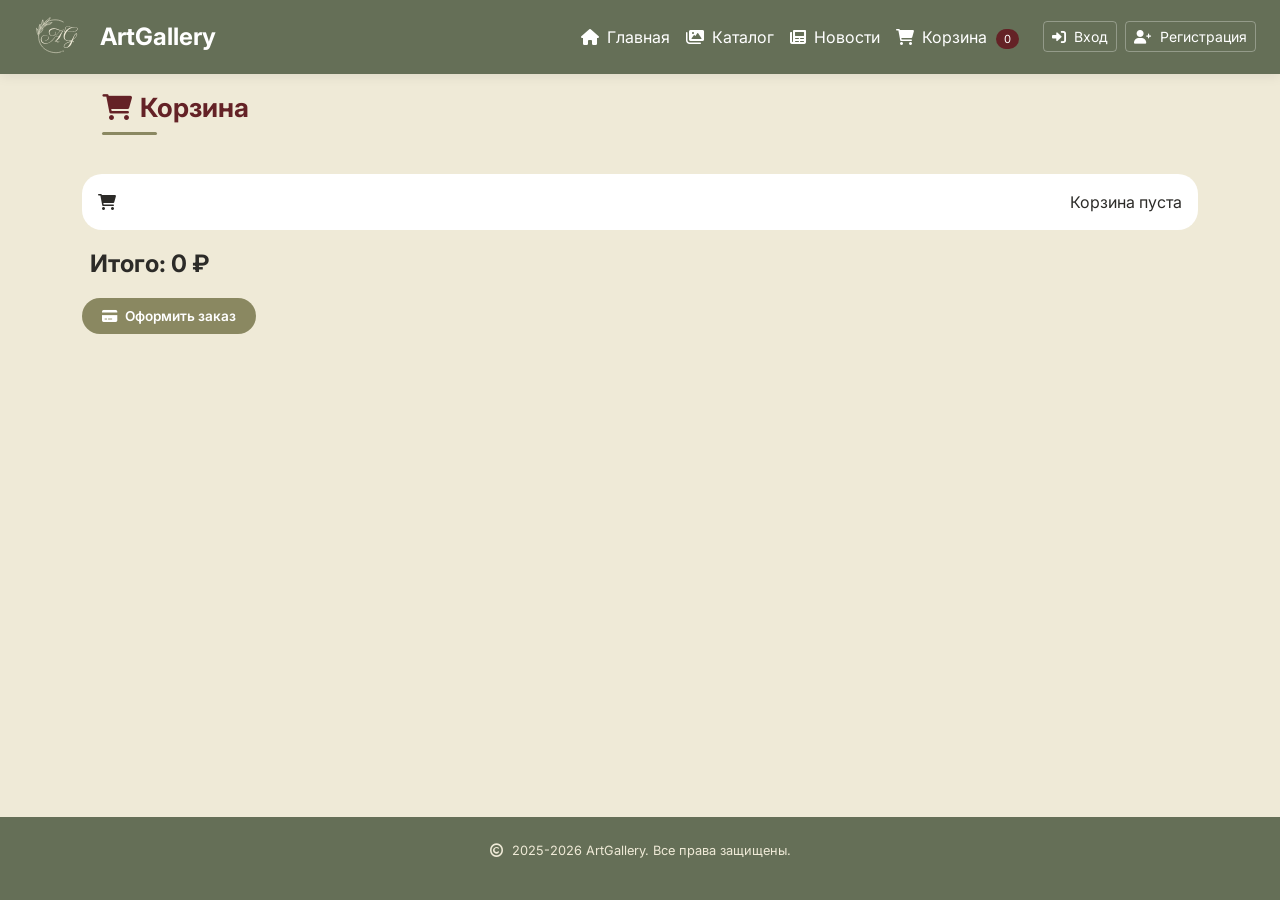
<file: cart.html>
<!DOCTYPE html>
<html lang="ru">
<head>
    <meta charset="UTF-8" />
    <meta name="viewport" content="width=device-width, initial-scale=1.0, user-scalable=yes" />
    <title>ArtGallery — Корзина</title>
    <link href="https://cdn.jsdelivr.net/npm/bootstrap@5.3.8/dist/css/bootstrap.min.css" rel="stylesheet" />
    <link rel="stylesheet" href="https://cdnjs.cloudflare.com/ajax/libs/font-awesome/6.0.0-beta3/css/all.min.css" />
    <link rel="stylesheet" href="style.css" />
    <link rel="icon" type="image/svg+xml" href="img/logo.svg" />
    <style>
        html, body { height: 100%; margin: 0; padding: 0; }
        body { display: flex; flex-direction: column; min-height: 100vh; }
        .main-flex-wrapper { flex: 1 0 auto; }
        footer { flex-shrink: 0; margin-top: auto; }
        .cart-container { min-height: calc(100vh - 200px); display: flex; flex-direction: column; }
        .cart-content { flex: 1; }
    </style>
</head>
<body>
    <nav class="navbar navbar-dark fixed-top" style="background-color: #656f57;">
        <div class="container-fluid px-3 px-md-4">
            <a class="navbar-brand d-flex align-items-center gap-2" href="index.html">
                <img src="img/logo.svg" alt="logo" style="height: 40px;">
                <span class="fw-bold fs-4" style="color: white;">ArtGallery</span>
            </a>
            
            <div class="d-none d-md-flex align-items-center gap-4">
                <ul class="navbar-nav flex-row gap-3">
                    <li class="nav-item"><a class="nav-link text-white" href="index.html"><i class="fas fa-home me-2"></i>Главная</a></li>
                    <li class="nav-item"><a class="nav-link text-white" href="catalog.html"><i class="fas fa-images me-2"></i>Каталог</a></li>
                    <li class="nav-item"><a class="nav-link text-white" href="news.html"><i class="fas fa-newspaper me-2"></i>Новости</a></li>
                    <li class="nav-item"><a class="nav-link text-white" href="cart.html"><i class="fas fa-shopping-cart me-2"></i>Корзина <span id="cartBadgeDesktop" class="cart-badge">0</span></a></li>
                </ul>
                <div class="auth-buttons d-flex gap-2">
                    <button class="btn btn-outline-light btn-sm" onclick="showLoginModal()"><i class="fas fa-sign-in-alt me-1"></i> Вход</button>
                    <button class="btn btn-outline-light btn-sm" onclick="showRegisterModal()"><i class="fas fa-user-plus me-1"></i> Регистрация</button>
                </div>
                <div class="user-info d-none align-items-center gap-3" style="display: none;">
                    <i class="fas fa-user-circle text-white" style="font-size: 32px;"></i>
                    <span class="user-name text-white fw-bold"></span>
                    <button class="btn btn-outline-light btn-sm" onclick="logoutUser()"><i class="fas fa-sign-out-alt me-1"></i> Выйти</button>
                </div>
            </div>
            
            <button class="navbar-toggler d-md-none" type="button" data-bs-toggle="offcanvas" data-bs-target="#offcanvasNavbar" aria-controls="offcanvasNavbar" aria-label="Toggle navigation" style="background: rgba(255,255,255,0.2); border: 1px solid rgba(255,255,255,0.3);">
                <span class="navbar-toggler-icon"></span>
            </button>
            
            <div class="offcanvas offcanvas-end" tabindex="-1" id="offcanvasNavbar" aria-labelledby="offcanvasNavbarLabel" style="background-color: #656f57;">
                <div class="offcanvas-header border-bottom border-light">
                    <h5 class="offcanvas-title text-white" id="offcanvasNavbarLabel">ArtGallery</h5>
                    <button type="button" class="btn-close btn-close-white" data-bs-dismiss="offcanvas" aria-label="Close"></button>
                </div>
                <div class="offcanvas-body d-flex flex-column">
                    <div class="user-info-mobile-top text-center mb-4" style="display: none; cursor: pointer;" onclick="goToProfile(); closeOffcanvasManual()">
                        <i class="fas fa-user-circle text-white" style="font-size: 60px;"></i>
                        <div class="text-white mt-2 fw-bold user-name" style="font-size: 1.1rem;"></div>
                    </div>
                    
                    <div class="auth-buttons-mobile-top text-center mb-4" style="display: flex; flex-direction: column; gap: 10px;">
                        <button class="btn btn-outline-light w-100" onclick="showLoginModal(); closeOffcanvasManual()"><i class="fas fa-sign-in-alt me-2"></i>Вход</button>
                        <button class="btn btn-outline-light w-100" onclick="showRegisterModal(); closeOffcanvasManual()"><i class="fas fa-user-plus me-2"></i>Регистрация</button>
                    </div>
                    
                    <ul class="navbar-nav flex-grow-1 pe-3">
                        <li class="nav-item"><a class="nav-link text-white py-3" href="index.html" onclick="closeOffcanvasManual()"><i class="fas fa-home me-3"></i>Главная</a></li>
                        <li class="nav-item"><a class="nav-link text-white py-3" href="catalog.html" onclick="closeOffcanvasManual()"><i class="fas fa-images me-3"></i>Каталог</a></li>
                        <li class="nav-item"><a class="nav-link text-white py-3" href="news.html" onclick="closeOffcanvasManual()"><i class="fas fa-newspaper me-3"></i>Новости</a></li>
                        <li class="nav-item"><a class="nav-link text-white py-3" href="cart.html" onclick="closeOffcanvasManual()"><i class="fas fa-shopping-cart me-3"></i>Корзина <span id="cartBadgeMobile" class="cart-badge">0</span></a></li>
                    </ul>
                    
                    <div class="user-info-mobile-bottom mt-auto pt-3" style="display: none;">
                        <hr class="bg-light">
                        <button class="btn btn-outline-light w-100" onclick="logoutUser(); closeOffcanvasManual()"><i class="fas fa-sign-out-alt me-2"></i>Выйти</button>
                    </div>
                </div>
            </div>
        </div>
    </nav>

    <div class="main-flex-wrapper">
        <div class="container mt-5 pt-4 cart-container">
            <div class="cart-content">
                <h2 class="section-title"><i class="fas fa-shopping-cart me-2"></i>Корзина</h2>
                <div id="cart-items-list" class="mb-3"></div>
                <div class="fw-bold fs-4 mb-3" id="cart-total"><i class="fas fa- ruble-sign me-2"></i>Итого: 0 ₽</div>
                <button class="btn btn-primary-custom" id="checkoutBtn"><i class="fas fa-credit-card me-2"></i>Оформить заказ</button>
            </div>
        </div>
    </div>

    <footer>
        <div class="container text-center">
            <p><i class="far fa-copyright me-1"></i> 2025-2026 ArtGallery. Все права защищены.</p>
        </div>
    </footer>

    <div class="custom-modal" id="loginModal">
        <div class="custom-modal-dialog">
            <div class="custom-modal-content">
                <div class="custom-modal-header border-0">
                    <h5 class="custom-modal-title"><i class="fas fa-sign-in-alt me-2"></i> Вход</h5>
                    <button class="btn-close-modal" onclick="closeModal('loginModal')">✕</button>
                </div>
                <div class="custom-modal-body">
                    <form id="loginForm">
                        <div class="mb-3"><label class="form-label"><i class="fas fa-envelope me-1"></i>Email</label><input type="email" class="form-control" id="loginEmail" required placeholder="example@mail.ru"></div>
                        <div class="mb-3"><label class="form-label"><i class="fas fa-lock me-1"></i>Пароль</label><input type="password" class="form-control" id="loginPassword" required placeholder="••••••"></div>
                        <button type="submit" class="btn-primary-custom w-100"><i class="fas fa-sign-in-alt me-2"></i>Войти</button>
                    </form>
                    <hr>
                    <p class="text-center mb-0">Нет аккаунта? <a href="#" onclick="closeModal('loginModal'); showRegisterModal(); return false;"><i class="fas fa-user-plus me-1"></i>Зарегистрироваться</a></p>
                </div>
            </div>
        </div>
    </div>

    <div class="custom-modal" id="registerModal">
        <div class="custom-modal-dialog">
            <div class="custom-modal-content">
                <div class="custom-modal-header border-0">
                    <h5 class="custom-modal-title"><i class="fas fa-user-plus me-2"></i> Регистрация</h5>
                    <button class="btn-close-modal" onclick="closeModal('registerModal')">✕</button>
                </div>
                <div class="custom-modal-body">
                    <form id="regForm">
                        <div class="mb-3"><label class="form-label"><i class="fas fa-user me-1"></i>Имя</label><input type="text" class="form-control" id="regName" required placeholder="Иван Иванов"></div>
                        <div class="mb-3"><label class="form-label"><i class="fas fa-envelope me-1"></i>Email</label><input type="email" class="form-control" id="regEmail" required placeholder="example@mail.ru"></div>
                        <div class="mb-3"><label class="form-label"><i class="fas fa-phone me-1"></i>Телефон</label><input type="tel" class="form-control" id="regPhone" required placeholder="+7 (___) ___-__-__"></div>
                        <div class="mb-3"><label class="form-label"><i class="fas fa-lock me-1"></i>Пароль</label><input type="password" class="form-control" id="regPassword" required placeholder="минимум 6 символов"></div>
                        <div class="mb-3"><label class="form-label"><i class="fas fa-lock me-1"></i>Подтверждение пароля</label><input type="password" class="form-control" id="regConfirmPassword" required></div>
                        <button type="submit" class="btn-primary-custom w-100"><i class="fas fa-check-circle me-2"></i>Зарегистрироваться</button>
                    </form>
                    <hr>
                    <p class="text-center mb-0">Уже есть аккаунт? <a href="#" onclick="closeModal('registerModal'); showLoginModal(); return false;"><i class="fas fa-sign-in-alt me-1"></i>Войти</a></p>
                </div>
            </div>
        </div>
    </div>

    <div class="modal fade" id="orderModal" tabindex="-1">
        <div class="modal-dialog modal-dialog-centered">
            <div class="modal-content">
                <div class="modal-header">
                    <h5 class="modal-title"><i class="fas fa-shopping-cart me-2"></i>Оформление заказа</h5>
                    <button type="button" class="btn-close" data-bs-dismiss="modal" aria-label="Close"></button>
                </div>
                <div class="modal-body">
                    <div id="orderSummary" class="mb-3"></div>
                    <form id="orderForm">
                        <input type="text" class="form-control mb-2" id="orderAddress" placeholder="Адрес" required>
                        <input type="tel" class="form-control mb-2" id="orderPhone" placeholder="Телефон" required>
                        <input type="datetime-local" class="form-control mb-2" id="orderDateTime" required>
                        <button type="submit" class="btn btn-primary-custom w-100"><i class="fas fa-check-circle me-2"></i>Подтвердить</button>
                    </form>
                </div>
            </div>
        </div>
    </div>

    <script src="https://cdn.jsdelivr.net/npm/bootstrap@5.3.8/dist/js/bootstrap.bundle.min.js"></script>
    <script src="main.js"></script>
    <script>
        function closeOffcanvasManual() {
            const offcanvasElement = document.getElementById('offcanvasNavbar');
            if (offcanvasElement) {
                const offcanvas = bootstrap.Offcanvas.getInstance(offcanvasElement);
                if (offcanvas) offcanvas.hide();
            }
        }
        document.addEventListener('DOMContentLoaded', function() {
            document.querySelectorAll('#offcanvasNavbar a, #offcanvasNavbar button').forEach(link => {
                link.addEventListener('click', function() { setTimeout(closeOffcanvasManual, 100); });
            });
        });
    </script>
</body>
</html>
</file>
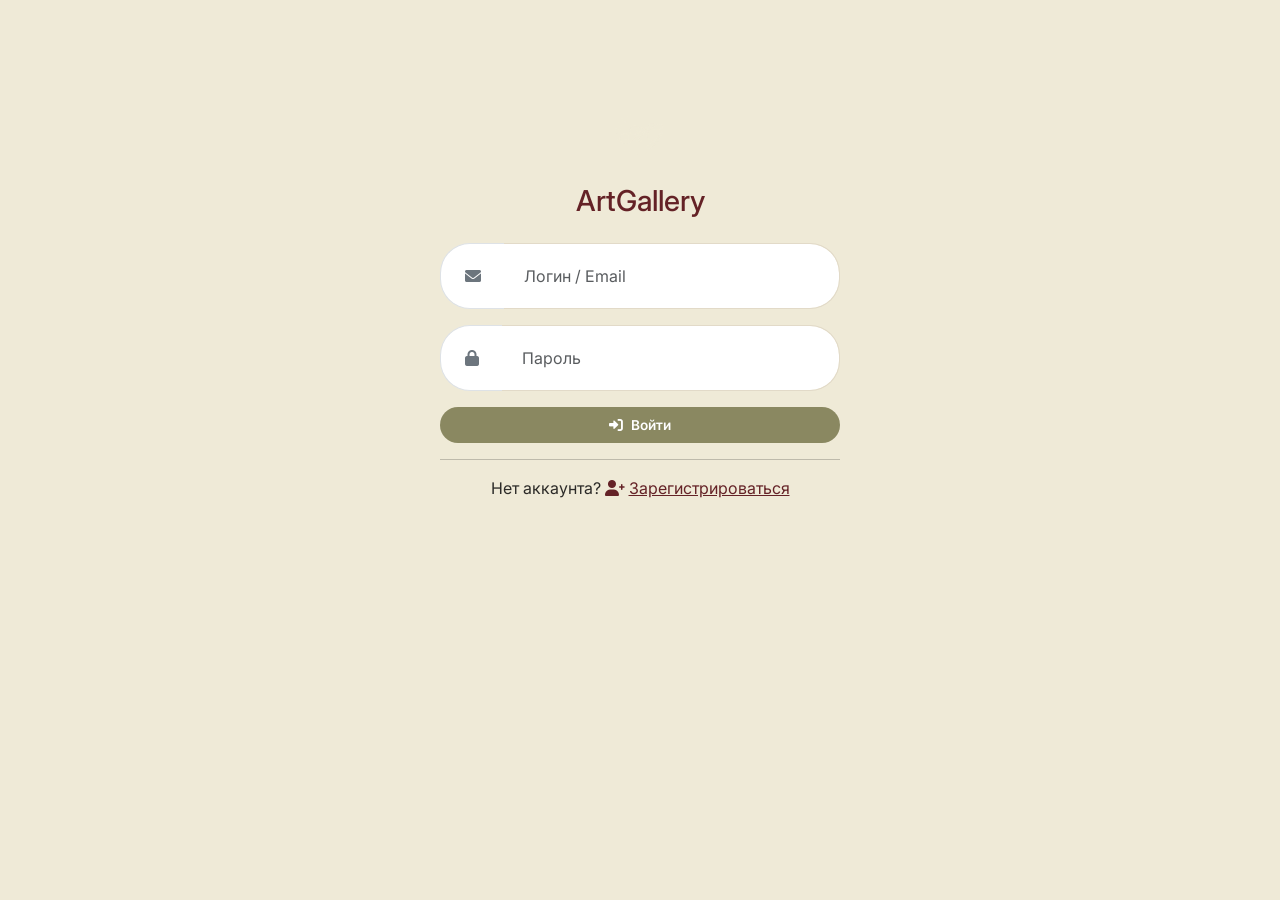
<file: login.html>
<!DOCTYPE html>
<html lang="ru">
<head>
    <meta charset="UTF-8">
    <meta name="viewport" content="width=device-width, initial-scale=1.0, user-scalable=yes">
    <title>Вход | ArtGallery</title>
    <link href="https://cdn.jsdelivr.net/npm/bootstrap@5.3.8/dist/css/bootstrap.min.css" rel="stylesheet">
    <link rel="stylesheet" href="https://cdnjs.cloudflare.com/ajax/libs/font-awesome/6.0.0-beta3/css/all.min.css">
    <link rel="stylesheet" href="style.css">
    <link rel="icon" type="image/svg+xml" href="img/logo.svg">
</head>
<body>
    <div class="container mx-auto mt-5 pt-5 px-3">
        <div class="login-card" style="max-width: 400px; margin: 0 auto;">
            <div class="login-logo text-center mb-4">
                <img src="img/logo.svg" alt="ArtGallery" style="width: 80px; height: 80px;">
                <h1 class="mt-2" style="color: #642226; font-size: 1.8rem;">ArtGallery</h1>
            </div>
            <form id="loginForm">
                <div class="mb-3">
                    <div class="input-group">
                        <span class="input-group-text bg-white border-end-0" style="border-radius: 30px 0 0 30px;"><i class="fas fa-envelope text-secondary"></i></span>
                        <input type="text" class="form-control border-start-0" id="login" placeholder="Логин / Email" required style="border-radius: 0 30px 30px 0; padding: 12px 20px;">
                    </div>
                </div>
                <div class="mb-3">
                    <div class="input-group">
                        <span class="input-group-text bg-white border-end-0" style="border-radius: 30px 0 0 30px;"><i class="fas fa-lock text-secondary"></i></span>
                        <input type="password" class="form-control border-start-0" id="password" placeholder="Пароль" required style="border-radius: 0 30px 30px 0; padding: 12px 20px;">
                    </div>
                </div>
                <button type="submit" class="btn-primary-custom w-100 py-2"><i class="fas fa-sign-in-alt me-2"></i>Войти</button>
            </form>
            <hr>
            <p class="text-center mb-0">Нет аккаунта? <a href="#" onclick="showRegisterModal()" style="color: #642226;"><i class="fas fa-user-plus me-1"></i>Зарегистрироваться</a></p>
        </div>
    </div>

    <div class="custom-modal" id="registerModal">
        <div class="custom-modal-dialog">
            <div class="custom-modal-content">
                <div class="custom-modal-header border-0">
                    <h2 class="custom-modal-title"><i class="fas fa-user-plus me-2"></i> Регистрация</h2>
                    <button class="btn-close-modal" onclick="closeModal('registerModal')">✕</button>
                </div>
                <div class="custom-modal-body">
                    <form id="regForm">
                        <div class="mb-3"><label class="form-label"><i class="fas fa-user me-1"></i>Имя</label><input type="text" class="form-control" id="regName" required placeholder="Иван Иванов"></div>
                        <div class="mb-3"><label class="form-label"><i class="fas fa-envelope me-1"></i>Email</label><input type="email" class="form-control" id="regEmail" required placeholder="example@mail.ru"></div>
                        <div class="mb-3"><label class="form-label"><i class="fas fa-phone me-1"></i>Телефон</label><input type="tel" class="form-control" id="regPhone" required placeholder="+7 (___) ___-__-__"></div>
                        <div class="mb-3"><label class="form-label"><i class="fas fa-lock me-1"></i>Пароль</label><input type="password" class="form-control" id="regPassword" required placeholder="минимум 6 символов"></div>
                        <div class="mb-3"><label class="form-label"><i class="fas fa-lock me-1"></i>Подтверждение пароля</label><input type="password" class="form-control" id="regConfirmPassword" required></div>
                        <button type="submit" class="btn-primary-custom w-100"><i class="fas fa-check-circle me-2"></i>Зарегистрироваться</button>
                    </form>
                    <hr>
                    <p class="text-center mb-0">Уже есть аккаунт? <a href="#" onclick="closeModal('registerModal'); showLoginModal(); return false;"><i class="fas fa-sign-in-alt me-1"></i>Войти</a></p>
                </div>
            </div>
        </div>
    </div>

    <script src="https://cdn.jsdelivr.net/npm/bootstrap@5.3.8/dist/js/bootstrap.bundle.min.js"></script>
    <script src="main.js"></script>
</body>
</html>
</file>
<file: style.css>
@import url('https://fonts.googleapis.com/css2?family=Inter:wght@300;400;500;600;700;800&display=swap');
@import url('https://fonts.googleapis.com/css2?family=Playfair+Display:wght@400;500;600;700;800&display=swap');

* {
    margin: 0;
    padding: 0;
    box-sizing: border-box;
}

html, body {
    height: 100%;
}

body {
    font-family: "Inter", sans-serif;
    background-color: #efead7;
    color: #2c2b28;
    display: flex;
    flex-direction: column;
    min-height: 100vh;
}

/* ===== НАВИГАЦИЯ ===== */
.navbar {
    background-color: #656f57 !important;
    padding: 12px 0;
    box-shadow: 0 2px 12px rgba(0, 0, 0, 0.08);
    position: fixed;
    top: 0;
    width: 100%;
    z-index: 1000;
}

.navbar .container-fluid {
    max-width: 1400px;
    margin: 0 auto;
    padding: 0 20px;
}

.navbar-brand {
    display: flex;
    align-items: center;
    text-decoration: none;
    gap: 12px;
}

.logo-img {
    height: 40px;
    width: auto;
}

.brand-text {
    font-family: "Playfair Display", serif;
    font-size: 1.4rem;
    font-weight: 700;
    color: white;
    letter-spacing: 1px;
}

.navbar-toggler {
    background: rgba(255, 255, 255, 0.2);
    border: 1px solid rgba(255, 255, 255, 0.3);
    border-radius: 8px;
    padding: 8px 12px;
}

.navbar-toggler:focus {
    box-shadow: none;
    outline: none;
}

.navbar-toggler-icon {
    filter: invert(1);
}

.offcanvas {
    background-color: #656f57 !important;
    width: 280px !important;
}

.offcanvas-header {
    border-bottom: 1px solid rgba(255, 255, 255, 0.2);
    padding: 16px 20px;
}

.offcanvas-title {
    color: white;
    font-family: "Playfair Display", serif;
    font-weight: 700;
    font-size: 1.3rem;
}

.btn-close-white {
    filter: brightness(0) invert(1);
    opacity: 0.8;
}

.btn-close-white:hover {
    opacity: 1;
}

.offcanvas-body {
    padding: 20px;
}

.offcanvas .nav-link {
    color: white !important;
    padding: 12px 0;
    font-size: 1rem;
    transition: all 0.3s ease;
}

.offcanvas .nav-link:hover {
    color: #efead7 !important;
    padding-left: 10px;
}

.offcanvas hr {
    border-color: rgba(255, 255, 255, 0.2);
    margin: 15px 0;
}

.cart-badge {
    background: #642226;
    border-radius: 30px;
    padding: 2px 8px;
    font-size: 0.7rem;
    margin-left: 5px;
    color: white;
    display: inline-block;
}

.auth-buttons {
    display: flex;
    gap: 10px;
    align-items: center;
}

.btn-outline-light {
    border-color: rgba(255, 255, 255, 0.3);
    color: white;
}

.btn-outline-light:hover {
    background-color: rgba(255, 255, 255, 0.2);
    border-color: rgba(255, 255, 255, 0.5);
    color: white;
}

.user-info {
    display: flex;
    align-items: center;
    gap: 15px;
}

.user-info .user-name {
    color: white;
    font-weight: 500;
}

@media (max-width: 768px) {
    .brand-text {
        font-size: 1.2rem;
    }
    .logo-img {
        height: 35px;
    }
    .navbar .container-fluid {
        padding: 0 15px;
    }
}

/* ===== МОДАЛЬНЫЕ ОКНА ===== */
.custom-modal {
    display: none;
    position: fixed;
    top: 0;
    left: 0;
    width: 100%;
    height: 100%;
    background-color: rgba(0, 0, 0, 0.5);
    z-index: 1100;
    align-items: center;
    justify-content: center;
}

.custom-modal.show {
    display: flex;
}

.custom-modal-dialog {
    width: 100%;
    max-width: 500px;
    margin: 20px;
}

.custom-modal-content {
    background: white;
    border-radius: 28px;
    overflow: hidden;
    box-shadow: 0 20px 40px rgba(0, 0, 0, 0.2);
}

.custom-modal-header {
    padding: 20px 24px 0 24px;
    display: flex;
    justify-content: space-between;
    align-items: center;
    border-bottom: none;
}

.custom-modal-title {
    color: #642226;
    font-weight: 700;
    font-size: 1.25rem;
    margin: 0;
}

.custom-modal-body {
    padding: 20px 24px 24px 24px;
}

.btn-close-modal {
    background: none;
    border: none;
    font-size: 1.5rem;
    cursor: pointer;
    color: #999;
    transition: all 0.3s ease;
    padding: 0 8px;
}

.btn-close-modal:hover {
    color: #642226;
    transform: scale(1.1);
}

.modal-backdrop {
    z-index: 1040 !important;
}

.modal {
    z-index: 1050 !important;
}

.offcanvas {
    z-index: 1060 !important;
}

/* ===== ОСНОВНОЙ КОНТЕНТ ===== */
.main-flex-wrapper {
    flex: 1 0 auto;
    width: 100%;
}

.main-content {
    margin-top: 90px;
    padding-bottom: 40px;
}

.container-mobile {
    padding-left: 18px;
    padding-right: 18px;
    max-width: 1400px;
    margin: 0 auto;
}

@media (min-width: 768px) {
    .container-mobile {
        padding-left: 30px;
        padding-right: 30px;
    }
    .main-content {
        margin-top: 100px;
    }
}

@media (max-width: 768px) {
    .main-content {
        margin-top: 80px;
    }
}

/* ===== ФУТЕР ===== */
footer {
    background-color: #656f57;
    color: #efead7;
    padding: 24px 16px;
    text-align: center;
    font-size: 0.8rem;
    width: 100%;
    flex-shrink: 0;
    margin-top: auto;
}

footer .container {
    max-width: 1400px;
    margin: 0 auto;
    padding: 0 20px;
}

/* ===== ГЕРОЙ ===== */
.hero-video-wrapper {
    position: relative;
    border-radius: 24px;
    overflow: hidden;
    margin-bottom: 2rem;
    box-shadow: 0 10px 30px rgba(0, 0, 0, 0.15);
}

.hero-video {
    width: 100%;
    height: 500px;
    object-fit: cover;
}

.hero-overlay {
    position: absolute;
    top: 0;
    left: 0;
    width: 100%;
    height: 100%;
    background: linear-gradient(135deg, rgba(100, 34, 38, 0.7), rgba(138, 136, 97, 0.7));
    display: flex;
    flex-direction: column;
    align-items: center;
    justify-content: center;
    text-align: center;
    color: white;
    padding: 20px;
}

.hero-overlay h1 {
    font-size: 3rem;
    font-weight: 800;
    margin-bottom: 1rem;
    text-shadow: 2px 2px 4px rgba(0, 0, 0, 0.3);
}

.hero-overlay p {
    font-size: 1.3rem;
    margin-bottom: 1.5rem;
}

.hero-overlay .btn-primary-custom {
    background-color: rgba(255, 255, 255, 0.2);
    border: 2px solid white;
    backdrop-filter: blur(5px);
}

.hero-overlay .btn-primary-custom:hover {
    background-color: white;
    color: #642226;
}

@media (max-width: 768px) {
    .hero-video {
        height: 400px;
    }
    .hero-overlay h1 {
        font-size: 2rem;
    }
    .hero-overlay p {
        font-size: 1rem;
    }
}

/* ===== ЗАГОЛОВКИ ===== */
.section-title {
    font-size: 1.65rem;
    font-weight: 700;
    color: #642226;
    margin-bottom: 1.2rem;
    position: relative;
    display: inline-block;
    padding: 20px;
}

.section-title:after {
    content: "";
    display: block;
    width: 55px;
    height: 3px;
    background-color: #8a8861;
    margin-top: 8px;
    border-radius: 4px;
}

@media (max-width: 576px) {
    .section-title {
        font-size: 1.4rem;
    }
}

/* ===== КНОПКИ ===== */
.btn-primary-custom {
    background-color: #8a8861;
    border: none;
    padding: 8px 20px;
    border-radius: 40px;
    font-weight: 600;
    color: white;
    transition: 0.2s;
    display: inline-block;
    width: auto;
    font-size: 0.85rem;
    cursor: pointer;
    text-decoration: none;
}

.btn-primary-custom:hover {
    background-color: #6f6d4b;
    color: white;
}

.btn-outline-custom {
    border: 1.5px solid #8a8861;
    background: transparent;
    border-radius: 40px;
    padding: 5px 14px;
    font-size: 0.75rem;
    font-weight: 500;
    display: inline-block;
    cursor: pointer;
    transition: 0.2s;
}

.btn-outline-custom:hover {
    background-color: #8a8861;
    color: white;
}

.btn-sm-custom {
    padding: 4px 12px;
    font-size: 0.7rem;
}

/* ===== КАРТОЧКИ КОМАНДЫ ===== */
.team-card {
    background-color: white;
    border-radius: 24px;
    padding: 1.5rem;
    margin-bottom: 1.2rem;
    box-shadow: 0 4px 10px rgba(0, 0, 0, 0.03);
    text-align: center;
    transition: transform 0.2s;
    height: 100%;
}

.team-card:hover {
    transform: translateY(-4px);
}

.team-avatar {
    width: 100px;
    height: 100px;
    border-radius: 50%;
    overflow: hidden;
    margin: 0 auto 1rem;
    background-color: #d6b896;
    display: flex;
    align-items: center;
    justify-content: center;
}

.team-avatar img {
    width: 100%;
    height: 100%;
    object-fit: cover;
}

@media (max-width: 576px) {
    .team-avatar {
        width: 80px;
        height: 80px;
    }
    .team-card {
        padding: 1rem;
    }
}

/* ===== СЛАЙДЕР ===== */
.slider-section {
    margin: 50px 0 40px;
    width: 100%;
    overflow: hidden;
}

.slider-section .swiper {
    width: 100%;
    padding: 50px 0;
}

.slider-section .swiper-slide {
    position: relative;
    width: 300px;
    aspect-ratio: 3/4;
    border-radius: 12px;
    box-shadow: 0 4px 8px rgba(0, 0, 0, 0.4);
    cursor: grab;
    user-select: none;
    overflow: hidden;
    background: #fff;
}

.slider-section .swiper-slide img {
    width: 100%;
    height: 100%;
    object-fit: cover;
    pointer-events: none;
}

.slider-section .caption {
    position: absolute;
    left: 0;
    bottom: 0;
    width: 100%;
    height: 70px;
    background: rgba(0, 0, 0, 0.7);
    color: #e2e2e2;
    display: flex;
    justify-content: space-between;
    align-items: center;
    padding: 10px 20px;
    transform: translateY(70px);
    transition: all 0.5s ease;
    backdrop-filter: blur(4px);
}

.slider-section .swiper-slide:hover .caption {
    transform: translateY(0);
}

.slider-section .caption h3 {
    font-size: 1.1rem;
    font-weight: 600;
    margin: 0;
}

.slider-section .caption .favorite-icon {
    color: #fff;
    font-size: 1.5rem;
    opacity: 0.65;
    transition: all 0.35s ease;
    cursor: pointer;
}

.slider-section .caption .favorite-icon.active {
    color: #ff4444;
    opacity: 1;
}

/* ===== АККОРДЕОН ===== */
.accordion-faq {
    margin: 30px 0;
}

.accordion-faq-item {
    background: white;
    border-radius: 20px;
    margin-bottom: 12px;
    overflow: hidden;
}

.accordion-faq-header {
    padding: 14px 20px;
    font-weight: 700;
    cursor: pointer;
    background: #f4f0e6;
    display: flex;
    justify-content: space-between;
    align-items: center;
}

.accordion-faq-body {
    padding: 0 20px;
    max-height: 0;
    overflow: hidden;
    transition: max-height 0.3s ease, padding 0.3s ease;
    background: white;
}

.accordion-faq-body.open {
    padding: 16px 20px;
    max-height: 300px;
}

/* ===== КОНТАКТЫ ===== */
.contact-info,
.feedback-form {
    background: white;
    border-radius: 24px;
    padding: 1.5rem;
    margin-bottom: 1.2rem;
    box-shadow: 0 4px 10px rgba(0, 0, 0, 0.03);
    height: 100%;
}

.contact-item {
    margin-bottom: 1rem;
    display: flex;
    align-items: flex-start;
    gap: 12px;
    flex-wrap: wrap;
}

.contact-label {
    font-weight: 600;
    color: #656f57;
    min-width: 100px;
}

.contact-detail {
    color: #2c2b28;
}

.contact-sub {
    font-size: 0.75rem;
    color: #8a8861;
    margin-top: 2px;
    display: block;
}

.social-links {
    display: flex;
    gap: 15px;
    margin-top: 15px;
    flex-wrap: wrap;
}

.social-link {
    display: inline-flex;
    align-items: center;
    gap: 8px;
    color: #656f57;
    text-decoration: none;
    font-size: 0.85rem;
    transition: 0.2s;
}

.social-link:hover {
    color: #642226;
}

/* ===== ФИЛЬТР ===== */
.filter-bar {
    background: white;
    border-radius: 40px;
    padding: 12px 20px;
    margin-bottom: 1.5rem;
    display: flex;
    gap: 20px;
    flex-wrap: wrap;
    justify-content: space-between;
    align-items: center;
}

.filter-badge {
    background: transparent;
    padding: 6px 0;
    font-size: 0.85rem;
    cursor: pointer;
    position: relative;
    color: #2c2b28;
    font-weight: 500;
}

.filter-badge::after {
    content: "";
    position: absolute;
    bottom: -3px;
    left: 50%;
    width: 0%;
    background: #8a8861;
    height: 2px;
    transition: 0.3s ease-in-out;
}

.filter-badge:hover::after {
    width: 100%;
    left: 0;
}

.filter-badge.active-filter {
    color: #642226;
    font-weight: 600;
}

.filter-badge.active-filter::after {
    width: 100%;
    left: 0;
    background: #642226;
    height: 2.5px;
}

.search-input,
.sort-select {
    border: 1px solid #e2dac8;
    border-radius: 30px;
    padding: 6px 12px;
    font-size: 0.75rem;
    background: white;
}

.search-input {
    width: 200px;
}

@media (max-width: 576px) {
    .filter-bar {
        flex-direction: column;
        align-items: stretch;
        border-radius: 24px;
        gap: 12px;
    }
    .search-input {
        width: 100%;
    }
}

/* ===== КАРТОЧКИ ТОВАРОВ ===== */
.artwork-grid-card {
    background: white;
    border-radius: 28px;
    overflow: hidden;
    margin-bottom: 1.5rem;
    box-shadow: 0 10px 20px rgba(0, 0, 0, 0.05);
    transition: transform 0.25s ease;
    cursor: pointer;
    height: 100%;
    display: flex;
    flex-direction: column;
}

.artwork-grid-card:hover {
    transform: translateY(-6px);
}

.artwork-image-area {
    background: linear-gradient(145deg, #cbbd9c, #b8a87e);
    height: 220px;
    overflow: hidden;
    position: relative;
}

.artwork-image-area img {
    width: 100%;
    height: 100%;
    object-fit: cover;
    transition: transform 0.3s;
}

.artwork-grid-card:hover .artwork-image-area img {
    transform: scale(1.05);
}

.artwork-badge {
    position: absolute;
    top: 12px;
    left: 12px;
    background: rgba(100, 34, 38, 0.85);
    color: white;
    font-size: 0.65rem;
    padding: 4px 10px;
    border-radius: 40px;
}

.artwork-info-grid {
    padding: 1rem;
    flex: 1;
    display: flex;
    flex-direction: column;
}

.artwork-title {
    font-weight: 800;
    font-size: 1rem;
    color: #642226;
}

.artwork-author {
    font-size: 0.75rem;
    color: #6f6a5c;
}

.artwork-specs {
    font-size: 0.6rem;
    color: #b0a88a;
    margin: 4px 0;
    display: flex;
    gap: 8px;
    flex-wrap: wrap;
}

.artwork-specs span {
    background: #efead7;
    padding: 2px 6px;
    border-radius: 12px;
}

.artwork-desc-short {
    font-size: 0.7rem;
    color: #8a8861;
    margin: 6px 0;
    line-height: 1.3;
}

.artwork-rating {
    font-size: 0.7rem;
    color: #f5a623;
    margin: 4px 0;
}

.artwork-price-row {
    display: flex;
    justify-content: space-between;
    align-items: center;
    margin-top: auto;
    border-top: 1px solid #f0e9db;
    padding-top: 0.8rem;
}

.artwork-price-new {
    font-weight: 800;
    font-size: 1.1rem;
}

.artwork-price-old {
    font-size: 0.7rem;
    text-decoration: line-through;
    color: #b0a88a;
    margin-left: 8px;
}

.btn-add-cart-grid {
    background: #efead7;
    border: none;
    border-radius: 40px;
    padding: 4px 10px;
    font-size: 0.65rem;
    font-weight: 600;
    cursor: pointer;
    transition: 0.2s;
    color: #642226;
}

.btn-add-cart-grid:hover {
    background: #8a8861;
    color: white;
}

/* ===== СТРАНИЦЫ ===== */
.page-section {
    display: none;
    animation: fadeIn 0.25s ease;
}

.active-page {
    display: block;
}

@keyframes fadeIn {
    from {
        opacity: 0;
        transform: translateY(8px);
    }
    to {
        opacity: 1;
        transform: translateY(0);
    }
}

/* ===== КОРЗИНА ===== */
.cart-item {
    background: white;
    border-radius: 20px;
    padding: 1rem;
    margin-bottom: 1rem;
    display: flex;
    justify-content: space-between;
    align-items: center;
    flex-wrap: wrap;
    gap: 10px;
}

.cart-item strong {
    color: #642226;
}

.cart-total {
    color: #642226;
    font-weight: 700;
}

/* ===== СТРАНИЦА ТОВАРА ===== */
.detail-back-btn {
    background: none;
    border: none;
    color: #656f57;
    margin-bottom: 1rem;
    font-size: 0.9rem;
    cursor: pointer;
}

.detail-back-btn:hover {
    color: #642226;
}

.bg-white {
    background-color: white;
    border-radius: 28px;
    padding: 1.5rem;
}

.bg-white h2 {
    color: #642226;
    font-weight: 700;
    margin-bottom: 5px;
}

.rating-stars {
    color: #f5a623;
    font-size: 0.8rem;
    margin-bottom: 15px;
}

.specs-list {
    list-style: none;
    padding: 0;
    margin: 10px 0;
}

.specs-list li {
    margin-bottom: 5px;
    font-size: 0.9rem;
    color: #2c2b28;
}

.specs-list li strong {
    color: #642226;
    font-weight: 600;
}

.desc-text {
    margin: 15px 0;
    font-size: 0.95rem;
    line-height: 1.5;
    color: #2c2b28;
}

details summary {
    cursor: pointer;
    font-weight: 600;
    color: #642226;
    transition: 0.2s;
}

details div {
    background: #f9f6ef;
    border-radius: 12px;
    padding: 10px;
    margin-top: 10px;
    white-space: pre-line;
}

.review-card {
    background: #f9f6ef;
    border-radius: 16px;
    padding: 12px;
    margin-bottom: 10px;
    border-left: 4px solid #8a8861;
}

.review-text {
    font-style: italic;
    color: #2c2b28;
}

.form-control {
    border: 1px solid #e2dac8;
    border-radius: 20px;
    padding: 10px 14px;
    width: 100%;
}

/* ===== МОДАЛЬНОЕ ОКНО ЗАКАЗА ===== */
.order-form-group {
    margin-bottom: 1rem;
}

.order-form-group label {
    font-weight: 600;
    font-size: 0.85rem;
    color: #642226;
    margin-bottom: 0.3rem;
    display: block;
}

.order-form-control {
    width: 100%;
    padding: 10px 14px;
    border: 1px solid #e2dac8;
    border-radius: 20px;
    font-size: 0.9rem;
    background: #fff;
}

.payment-methods {
    display: flex;
    gap: 1rem;
    margin: 0.5rem 0;
    flex-wrap: wrap;
}

.payment-method {
    display: flex;
    align-items: center;
    gap: 6px;
    cursor: pointer;
}

.card-details {
    background: #f9f6ef;
    padding: 1rem;
    border-radius: 20px;
    margin-top: 0.5rem;
}

.action-banner {
    background: linear-gradient(135deg, #642226, #8a8861);
    color: white;
    border-radius: 24px;
    padding: 1rem 1.5rem;
    margin-bottom: 1.5rem;
    display: flex;
    justify-content: space-between;
    align-items: center;
    flex-wrap: wrap;
    gap: 10px;
}

/* ===== УВЕДОМЛЕНИЯ ===== */
.cart-toast {
    position: fixed;
    bottom: 30px;
    left: 50%;
    transform: translateX(-50%);
    background: #2e3b2c;
    color: white;
    padding: 12px 24px;
    border-radius: 50px;
    font-size: 0.85rem;
    z-index: 1200;
    display: flex;
    align-items: center;
    gap: 15px;
    box-shadow: 0 4px 15px rgba(0, 0, 0, 0.2);
    animation: slideUp 0.3s ease;
}

.cart-toast button {
    background: #8a8861;
    border: none;
    padding: 5px 15px;
    border-radius: 30px;
    color: white;
    font-size: 0.75rem;
    font-weight: 600;
    cursor: pointer;
}

@keyframes slideUp {
    from {
        opacity: 0;
        transform: translateX(-50%) translateY(20px);
    }
    to {
        opacity: 1;
        transform: translateX(-50%) translateY(0);
    }
}

@media (max-width: 576px) {
    .cart-toast {
        padding: 10px 16px;
        font-size: 0.75rem;
        gap: 10px;
        width: 90%;
        justify-content: space-between;
    }
    .action-banner {
        flex-direction: column;
        text-align: center;
    }
}

/* ===== ПРОФИЛЬ ===== */
.profile-tabs {
    display: flex;
    gap: 10px;
    margin-bottom: 30px;
    border-bottom: 2px solid #efead7;
    padding-bottom: 10px;
    flex-wrap: wrap;
}

.profile-tab {
    padding: 10px 20px;
    cursor: pointer;
    border-radius: 30px;
    transition: 0.3s;
    font-weight: 500;
}

.profile-tab:hover {
    background: #efead7;
}

.profile-tab.active {
    background: #642226;
    color: white;
}

.profile-tab-pane {
    display: none;
    animation: fadeIn 0.3s ease;
}

.profile-tab-pane.active {
    display: block;
}

.avatar-container {
    position: relative;
    display: inline-block;
    cursor: pointer;
}

.avatar-overlay {
    position: absolute;
    bottom: 0;
    right: 0;
    background: #642226;
    border-radius: 50%;
    width: 35px;
    height: 35px;
    display: flex;
    align-items: center;
    justify-content: center;
    color: white;
    font-size: 14px;
    cursor: pointer;
    transition: 0.3s;
}

.avatar-overlay:hover {
    background: #8a8861;
    transform: scale(1.1);
}

#profileAvatar {
    width: 120px;
    height: 120px;
    border-radius: 50%;
    object-fit: cover;
    border: 4px solid #642226;
    margin-bottom: 20px;
}

.order-card {
    background: white;
    border-radius: 20px;
    padding: 15px;
    margin-bottom: 15px;
    box-shadow: 0 2px 8px rgba(0, 0, 0, 0.05);
}

.order-status {
    display: inline-block;
    padding: 4px 12px;
    border-radius: 20px;
    font-size: 12px;
    font-weight: 600;
}

.order-status-new { background: #17a2b8; color: white; }
.order-status-processing { background: #ffc107; color: #333; }
.order-status-shipped { background: #007bff; color: white; }
.order-status-delivered { background: #28a745; color: white; }
.order-status-cancelled { background: #dc3545; color: white; }

.favorite-item {
    background: white;
    border-radius: 15px;
    padding: 10px;
    margin-bottom: 10px;
    display: flex;
    align-items: center;
    gap: 15px;
    flex-direction: column;
    text-align: center;
}

.favorite-item img {
    width: 100%;
    height: 180px;
    object-fit: cover;
    border-radius: 10px;
}

.edit-form-group {
    margin-bottom: 20px;
}

.edit-form-group label {
    font-weight: 600;
    color: #642226;
    margin-bottom: 5px;
    display: block;
}

.edit-form-group input {
    width: 100%;
    padding: 10px 15px;
    border: 1px solid #e2dac8;
    border-radius: 25px;
}

.readonly-field {
    background: #f5f0e6;
    color: #666;
}

.admin-card {
    background: white;
    border-radius: 24px;
    padding: 20px;
    margin-bottom: 20px;
    box-shadow: 0 4px 12px rgba(0, 0, 0, 0.05);
}

/* ===== АДМИН-ПАНЕЛЬ ===== */
.admin-container {
    margin-top: 100px;
    padding-bottom: 50px;
}

.admin-stats {
    display: grid;
    grid-template-columns: repeat(auto-fit, minmax(200px, 1fr));
    gap: 20px;
    margin-bottom: 30px;
}

.stat-card {
    background: linear-gradient(135deg, #642226, #8a8861);
    color: white;
    border-radius: 20px;
    padding: 20px;
    text-align: center;
}

.stat-card h3 {
    font-size: 2rem;
    margin-bottom: 5px;
}

.admin-table {
    width: 100%;
    overflow-x: auto;
}

.admin-table table {
    width: 100%;
    border-collapse: collapse;
}

.admin-table th, .admin-table td {
    padding: 12px;
    text-align: left;
    border-bottom: 1px solid #eee;
}

.admin-table th {
    background: #efead7;
    font-weight: 600;
}

.btn-icon {
    background: none;
    border: none;
    cursor: pointer;
    margin: 0 5px;
    font-size: 1.1rem;
}

.btn-edit {
    color: #642226;
}

.btn-delete {
    color: #dc3545;
}

.admin-tabs {
    display: flex;
    gap: 10px;
    margin-bottom: 25px;
    border-bottom: 2px solid #efead7;
    padding-bottom: 10px;
    flex-wrap: wrap;
}

.admin-tab {
    padding: 10px 20px;
    cursor: pointer;
    border-radius: 30px;
    transition: 0.3s;
    font-weight: 500;
    display: inline-flex;
    align-items: center;
    gap: 8px;
    white-space: nowrap;
}

.admin-tab:hover {
    background: #efead7;
}

.admin-tab.active {
    background: #642226;
    color: white;
}

@media (max-width: 768px) {
    .admin-tabs {
        display: grid;
        grid-template-columns: repeat(2, 1fr);
        gap: 8px;
        border-bottom: none;
        padding-bottom: 0;
    }
    .admin-tab {
        justify-content: center;
        text-align: center;
        white-space: normal;
        font-size: 16px;
        padding: 10px 12px;
    }
}

.tab-pane {
    display: none;
    animation: fadeIn 0.3s ease;
}

.tab-pane.active {
    display: block;
}

.status-badge {
    display: inline-block;
    padding: 4px 10px;
    border-radius: 30px;
    font-size: 11px;
    font-weight: 600;
}

.status-new { background: #17a2b8; color: white; }
.status-processing { background: #ffc107; color: #333; }
.status-shipped { background: #007bff; color: white; }
.status-delivered { background: #28a745; color: white; }
.status-cancelled { background: #dc3545; color: white; }

.modal-form input, .modal-form textarea, .modal-form select {
    width: 100%;
    padding: 10px;
    margin-bottom: 15px;
    border: 1px solid #e2dac8;
    border-radius: 12px;
}

/* ===== НОВОСТИ ===== */
.news-hero {
    background: linear-gradient(135deg, #642226 0%, #8a8861 100%);
    border-radius: 28px;
    padding: 40px 30px;
    margin-bottom: 40px;
    text-align: center;
    color: white;
}

.news-hero h1 {
    font-size: 2.5rem;
    font-weight: 800;
    margin-bottom: 15px;
}

.news-card {
    background: white;
    border-radius: 24px;
    overflow: hidden;
    margin-bottom: 30px;
    box-shadow: 0 8px 20px rgba(0, 0, 0, 0.08);
    transition: transform 0.3s ease;
    height: 100%;
    cursor: pointer;
}

.news-card:hover {
    transform: translateY(-5px);
}

.news-image {
    height: 220px;
    overflow: hidden;
    position: relative;
}

.news-image img {
    width: 100%;
    height: 100%;
    object-fit: cover;
    transition: transform 0.5s ease;
}

.news-card:hover .news-image img {
    transform: scale(1.05);
}

.news-badge {
    position: absolute;
    top: 15px;
    left: 15px;
    background: #642226;
    color: white;
    padding: 5px 12px;
    border-radius: 30px;
    font-size: 0.7rem;
    font-weight: 600;
    z-index: 2;
}

.news-badge.hot { background: #e74c3c; }
.news-badge.event { background: #2ecc71; }
.news-badge.exhibition { background: #3498db; }
.news-badge.promo { background: #f39c12; }
.news-badge.artist { background: #9b59b6; }

.news-content {
    padding: 20px;
}

.news-date {
    color: #8a8861;
    font-size: 0.75rem;
    margin-bottom: 10px;
}

.news-title {
    font-size: 1.25rem;
    font-weight: 700;
    color: #642226;
    margin-bottom: 12px;
}

.news-excerpt {
    color: #555;
    font-size: 0.85rem;
    line-height: 1.5;
    margin-bottom: 15px;
}

.news-meta {
    display: flex;
    justify-content: space-between;
    align-items: center;
    margin-top: 10px;
    padding-top: 15px;
    border-top: 1px solid #efead7;
}

.category-filter {
    display: flex;
    gap: 12px;
    flex-wrap: wrap;
    margin-bottom: 30px;
    justify-content: center;
}

.category-btn {
    background: transparent;
    border: 2px solid #efead7;
    padding: 8px 20px;
    border-radius: 40px;
    font-size: 0.85rem;
    font-weight: 500;
    cursor: pointer;
    transition: all 0.2s;
    color: #555;
}

.category-btn:hover {
    border-color: #8a8861;
    color: #8a8861;
}

.category-btn.active {
    background: #8a8861;
    border-color: #8a8861;
    color: white;
}

.empty-news {
    text-align: center;
    padding: 60px 20px;
    background: #f9f6ef;
    border-radius: 28px;
}

.news-modal .modal-content {
    border-radius: 28px;
    overflow: hidden;
}

.news-modal .modal-header {
    background: #656f57;
    color: white;
    border-bottom: none;
}

.news-modal-img {
    width: 100%;
    max-height: 400px;
    object-fit: cover;
}

.news-modal-content {
    padding: 25px;
}

/* ===== ВСПОМОГАТЕЛЬНЫЕ КЛАССЫ ===== */
.img-fluid {
    max-width: 100%;
    height: auto;
}

.rounded-4 {
    border-radius: 28px;
}

.shadow-sm {
    box-shadow: 0 0.125rem 0.25rem rgba(0, 0, 0, 0.075);
}

.w-100 {
    width: 100%;
}

.mb-2 { margin-bottom: 0.5rem; }
.mb-3 { margin-bottom: 1rem; }
.mt-2 { margin-top: 0.5rem; }
.mt-3 { margin-top: 1rem; }

.text-center {
    text-align: center;
}

.d-flex {
    display: flex;
}

.gap-2 {
    gap: 0.5rem;
}

.gap-3 {
    gap: 1rem;
}

.justify-content-between {
    justify-content: space-between;
}

.align-items-center {
    align-items: center;
}

.flex-wrap {
    flex-wrap: wrap;
}

.pulse {
    animation: pulse 0.8s ease;
}

@keyframes pulse {
    0% { transform: scale(1); }
    50% { transform: scale(1.3); }
    100% { transform: scale(1); }
}
/* Выравнивание кнопок админ-панели по центру в мобильной версии */
@media (max-width: 768px) {
    .admin-tabs {
        display: grid;
        grid-template-columns: repeat(2, 1fr);
        gap: 10px;
        text-align: center;
        justify-items: center;
        align-items: center;
    }
    
    .admin-tab {
        justify-content: center;
        text-align: center;
        width: 100%;
        white-space: normal;
        display: flex;
        align-items: center;
        justify-content: center;
    }
}

/* Чтобы последняя кнопка "Акции" была по центру, если она одна в ряду */
@media (max-width: 768px) {
    .admin-tabs {
        display: grid;
        grid-template-columns: repeat(2, 1fr);
        gap: 10px;
        text-align: center;
    }
    
    /* Кнопка "Акции" будет на всю ширину, если элементов нечётное количество */
    .admin-tab:last-child:nth-child(odd) {
        grid-column: span 2;
        width: 50%;
        justify-self: center;
    }
}
/* ===== ЛИЧНЫЙ КАБИНЕТ - АДАПТИВ ===== */
/* Планшеты */
@media (max-width: 768px) {
    .profile-tabs {
        display: flex;
        flex-wrap: wrap;
        justify-content: center;
        gap: 12px;
        border-bottom: none;
    }
    
    .profile-tab {
        padding: 8px 16px;
        font-size: 0.9rem;
    }
}

/* Телефоны (375px) */
@media (max-width: 480px) {
    .profile-tabs {
        display: grid;
        grid-template-columns: repeat(2, 1fr);
        gap: 10px;
        border-bottom: none;
        padding-bottom: 0;
        margin-bottom: 20px;
    }
    
    .profile-tab {
        text-align: center;
        padding: 10px 12px;
        font-size: 0.85rem;
        border-radius: 30px;
        background: #f9f6ef;
        color: #2c2b28;
    }
    
    .profile-tab.active {
        background: #642226;
        color: white;
    }
    
    .profile-tab i {
        margin-right: 6px;
        font-size: 0.9rem;
    }
}

/* Очень маленькие экраны (320px) */
@media (max-width: 375px) {
    .profile-tabs {
        gap: 8px;
    }
    
    .profile-tab {
        padding: 8px 8px;
        font-size: 0.75rem;
    }
    
    .profile-tab i {
        font-size: 0.8rem;
        margin-right: 4px;
    }
}
</file>
